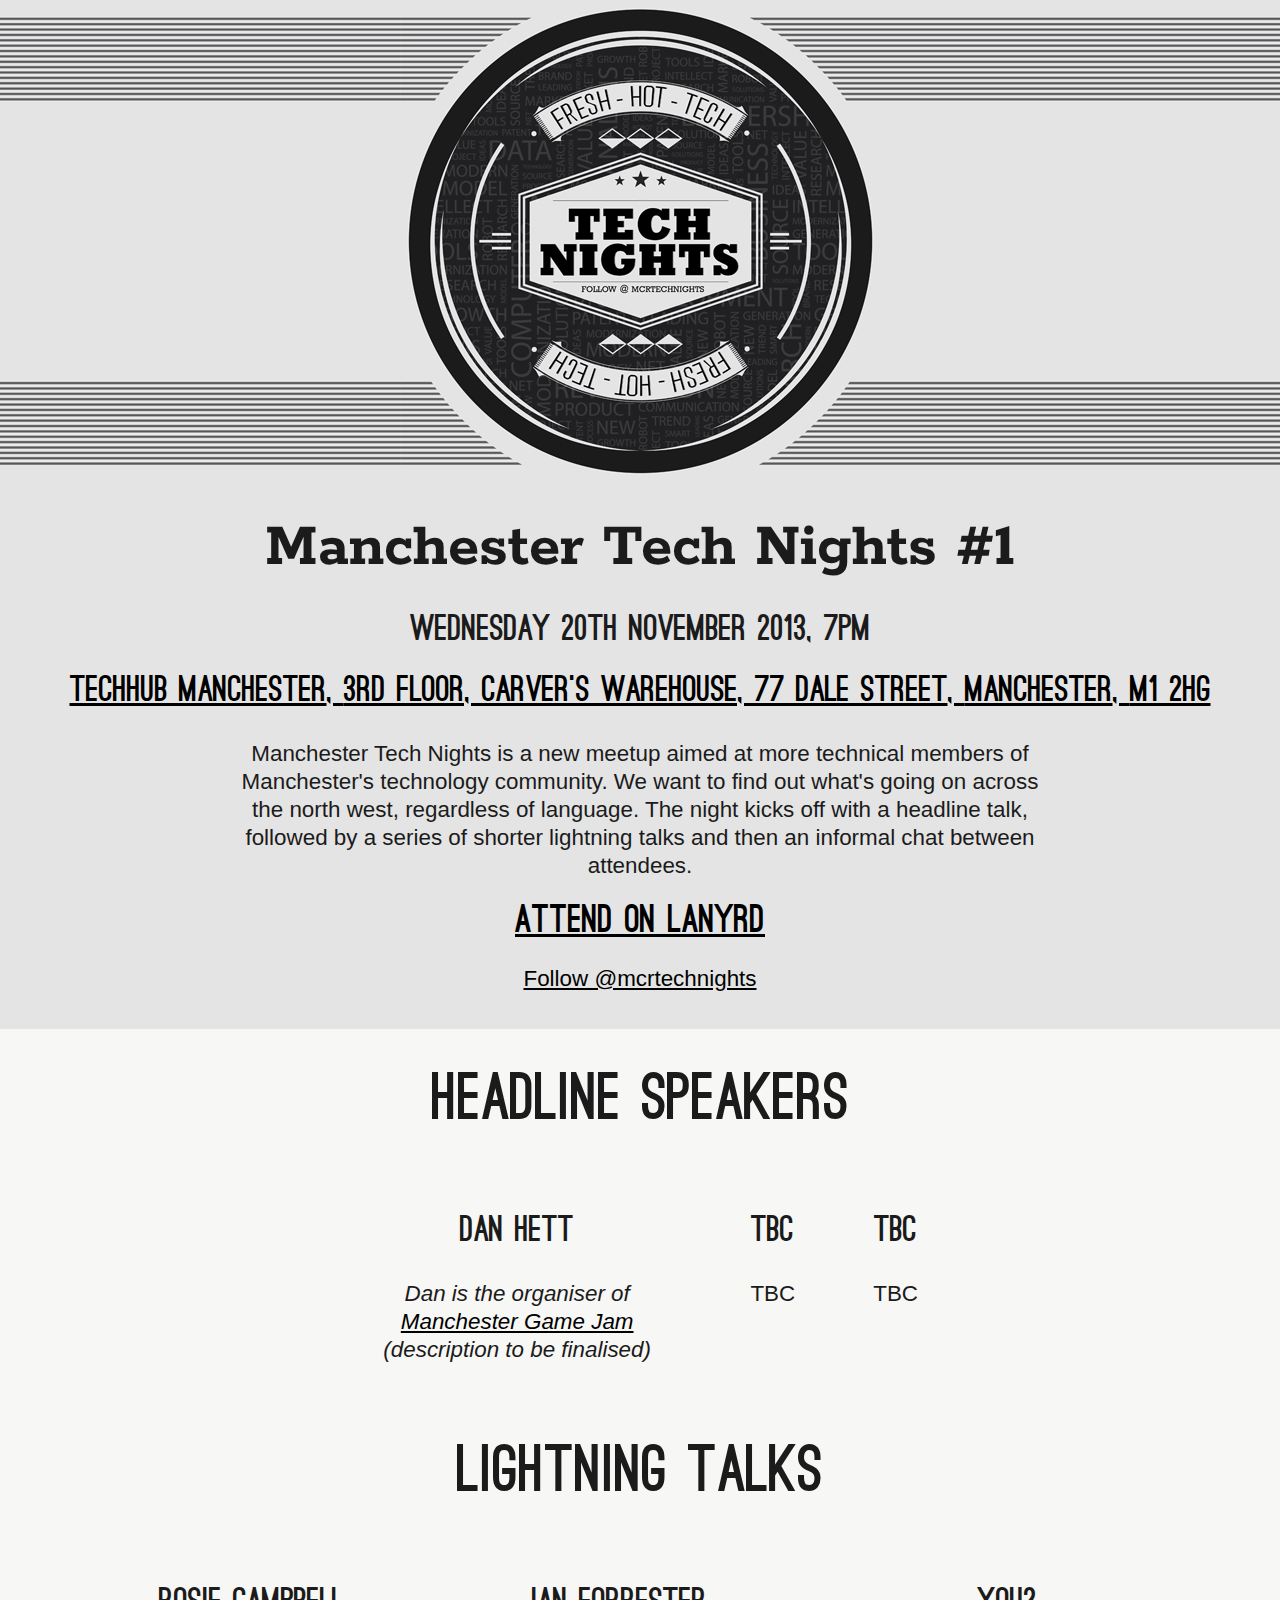
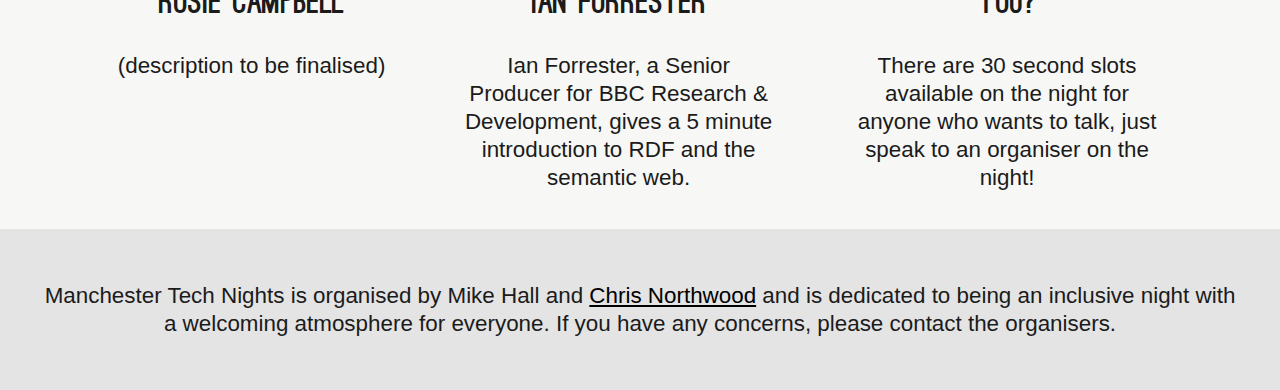
<file: index.html>
<!DOCTYPE html>
<html lang="en">
<head>
    <title>Manchester Tech Nights</title>
    <meta name="description" content="Manchester Tech Nights is a get together for developers in the North West to get together, share best practice and find out about we're all getting up to">
    <link rel="stylesheet" type="text/css" href="styles/style.css">
</head>
<body>
<article itemscope itemtype="http://schema.org/Event">
    <header>
        <h1 itemprop="name">Manchester Tech Nights #1</h1>
        <h2><meta itemprop="startDate" content="2013-11-20T19:00:00Z">Wednesday 20th November 2013, 7pm</h2>
        <h2 itemprop="location" itemscope itemtype="http://schema.org/Place">
            <a href="http://manchester.techhub.com/" itemprop="url">
                <span itemprop="name">TechHub Manchester</span>,
                <span itemprop="address" itemscope itemtype="http://schema.org/PostalAddress">
                    <span itemprop="streetAddress">3rd Floor, Carver's Warehouse, 77 Dale Street</span>,
                    <span itemprop="addressLocality">Manchester</span>,
                    <span itemprop="postalCode">M1 2HG</span>
                </span>
            </a>
        </h2>
        <p itemprop="description">
            Manchester Tech Nights is a new meetup aimed at more technical members of Manchester's technology community.
            We want to find out what's going on across the north west, regardless of language. The night kicks off with
            a headline talk, followed by a series of shorter lightning talks and then an informal chat between attendees.
        </p>
        <p><a href="http://lanyrd.com/2013/manchester-tech-nights/">Attend on Lanyrd</a></p>
        <p><a href="https://twitter.com/mcrtechnights" class="twitter-follow-button">Follow @mcrtechnights</a></p>
    </header>
    <section>
        <h1>Headline Speakers</h1>
        <div itemprop="subEvent" itemscope itemtype="http://schema.org/Event">
            <h2 itemprop="performer" itemscope itemtype="http://schema.org/Person"><span itemprop="name">Dan Hett</span></h2>
            <p itemprop="description">Dan is the organiser of <a href="http://madlab.org.uk/content/game-jam/">Manchester Game Jam</a> (description to be finalised)</p>
        </div>
        <div itemprop="subEvent" itemscope itemtype="http://schema.org/Event">
            <h2 itemprop="performer" itemscope itemtype="http://schema.org/Person"><span itemprop="name">TBC</span></h2>
            <p>TBC</p>
        </div>
        <div itemprop="subEvent" itemscope itemtype="http://schema.org/Event">
            <h2 itemprop="performer" itemscope itemtype="http://schema.org/Person"><span itemprop="name">TBC</span></h2>
            <p>TBC</p>
        </div>
    </section>
    <section>
        <h1>Lightning Talks</h1>
        <div itemprop="subEvent" itemscope itemtype="http://schema.org/Event">
            <h2 itemprop="performer" itemscope itemtype="http://schema.org/Person"><span itemprop="name">Rosie Campbell</span></h2>
            <p>(description to be finalised)</p>
        </div>
        <div itemprop="subEvent" itemscope itemtype="http://schema.org/Event">
            <h2 itemprop="performer" itemscope itemtype="http://schema.org/Person"><span itemprop="name">Ian Forrester</span></h2>
            <p>Ian Forrester, a Senior Producer for BBC Research &amp; Development, gives a 5 minute introduction to RDF and the semantic web.</p>
        </div>
        <div itemprop="subEvent" itemscope itemtype="http://schema.org/Event">
            <h2>You?</h2>
            <p>There are 30 second slots available on the night for anyone who wants to talk, just speak to an organiser on the night!</p>
        </div>
    </section>
</article>
<footer>
    <p>
        Manchester Tech Nights is organised by Mike Hall and <a href="mailto:chris@pling.org.uk">Chris Northwood</a> and is dedicated to being an inclusive
        night with a welcoming atmosphere for everyone. If you have any concerns, please contact the organisers.
    </p>
</footer>
<script>!function(d,s,id){var js,fjs=d.getElementsByTagName(s)[0];if(!d.getElementById(id)){js=d.createElement(s);js.id=id;js.src="//platform.twitter.com/widgets.js";fjs.parentNode.insertBefore(js,fjs);}}(document,"script","twitter-wjs");</script>
</body>
</html>
</file>
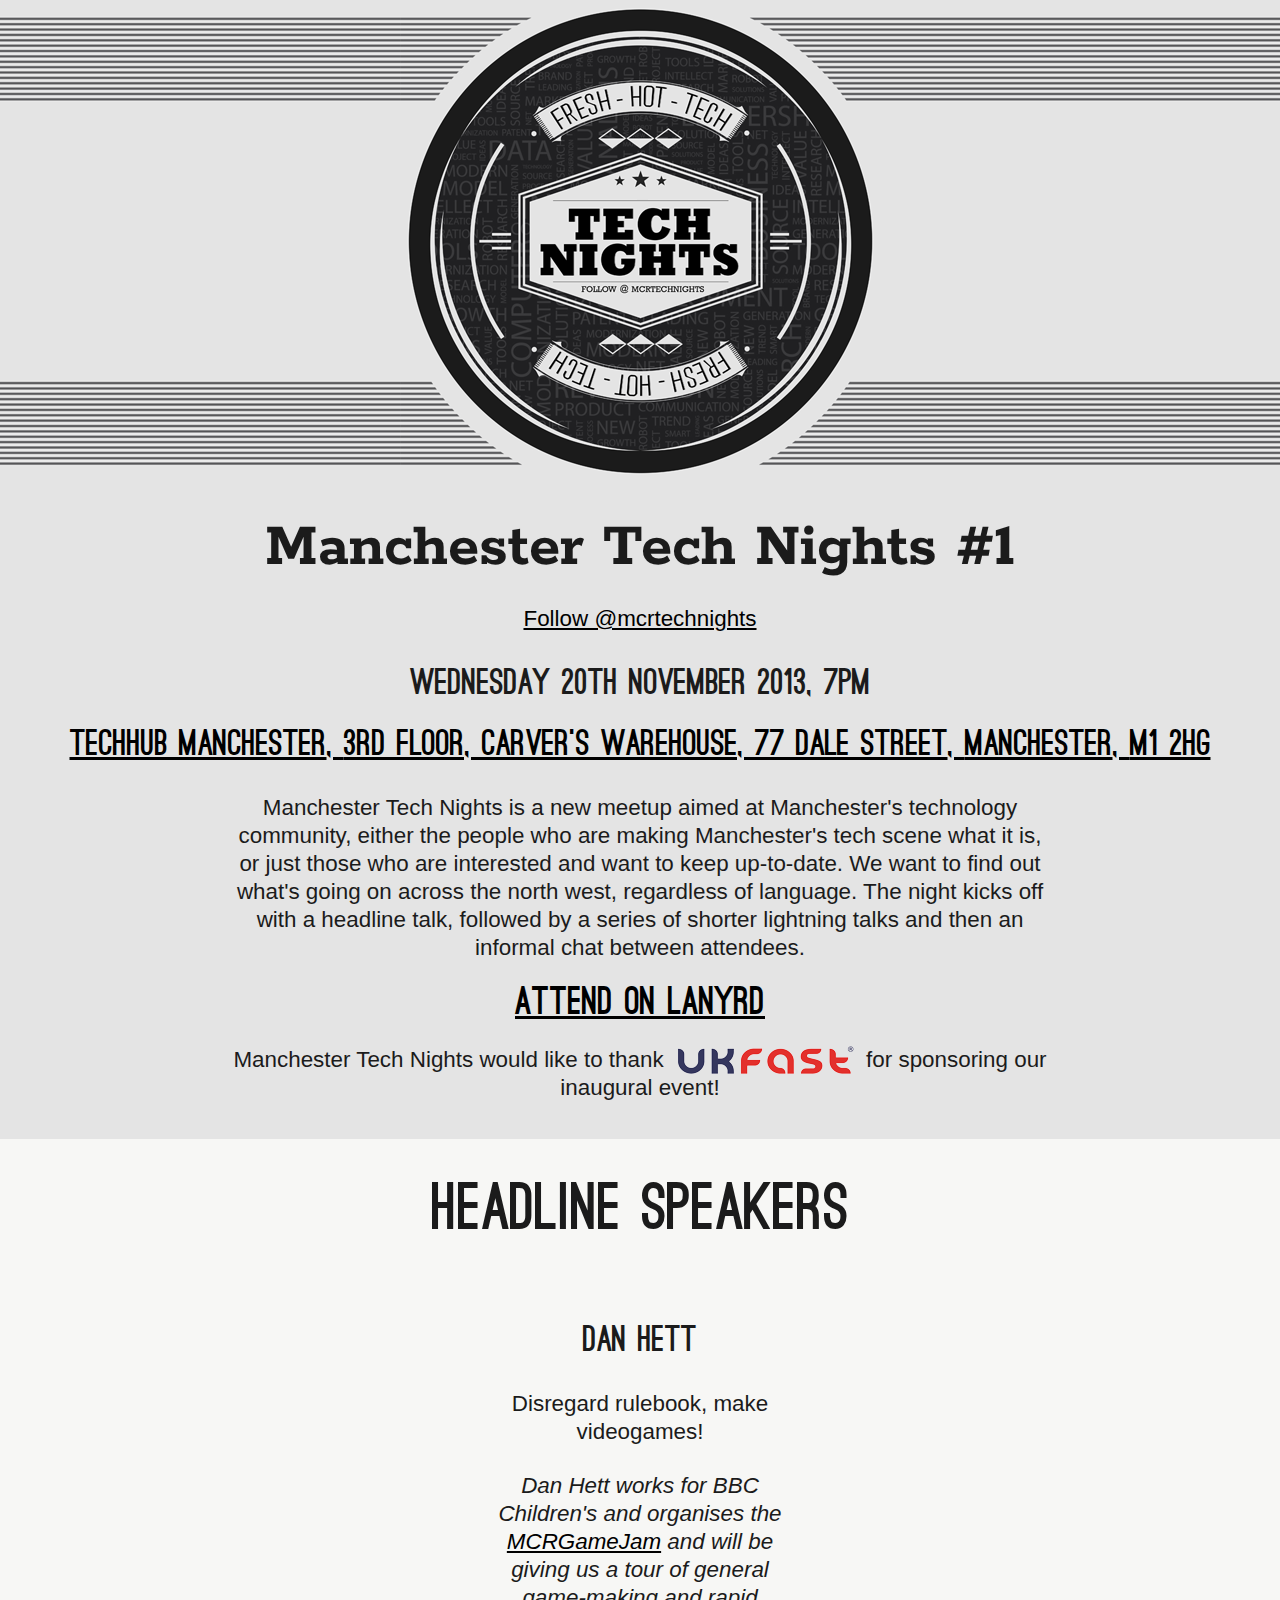
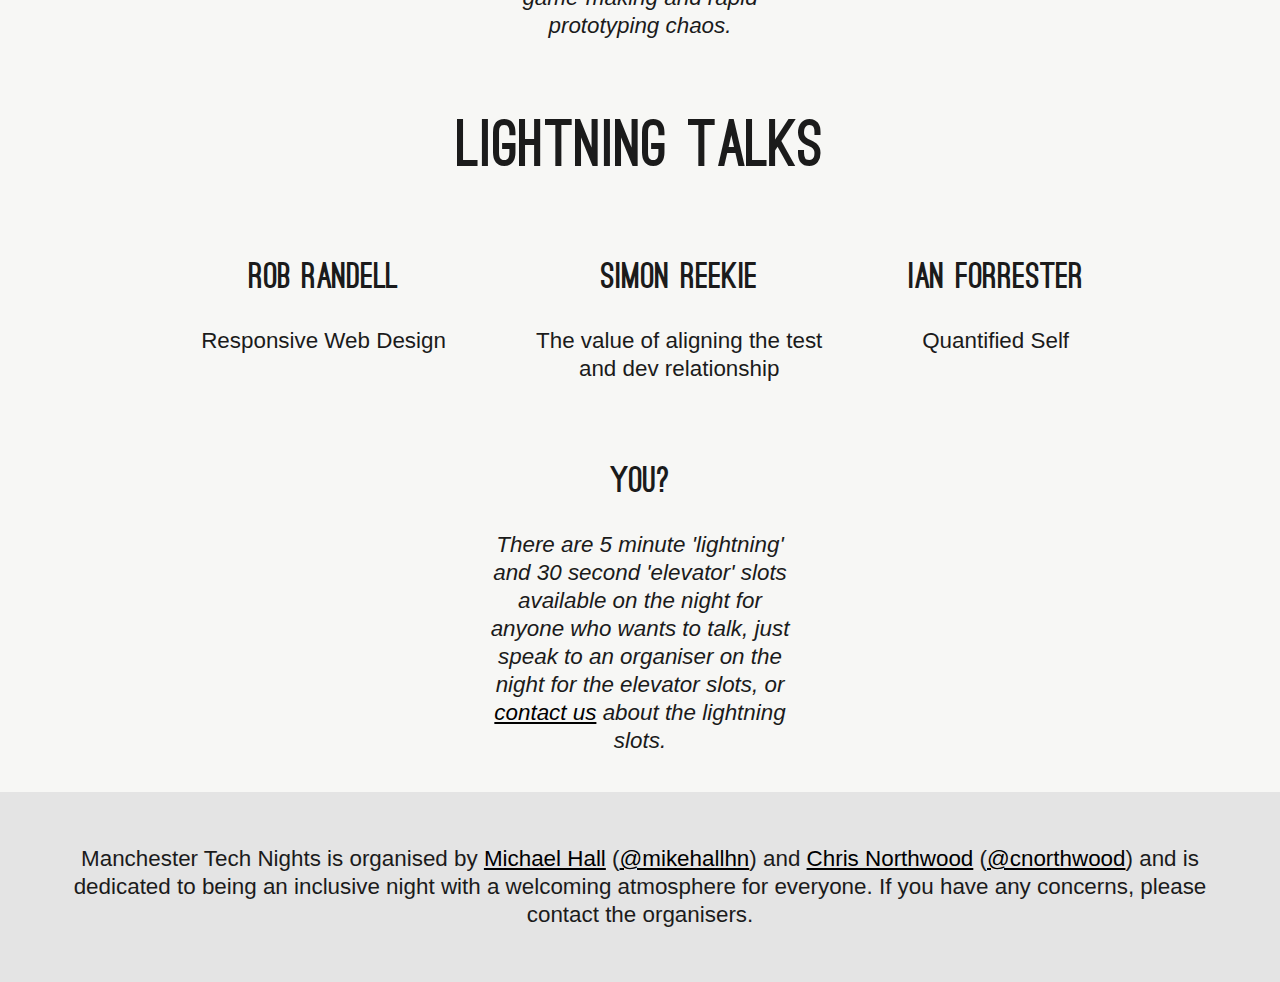
<file: 1/index.html>
<!DOCTYPE html>
<html lang="en">
<head>
    <title>Manchester Tech Nights</title>
    <meta name="description" content="Manchester Tech Nights is a get together for the Manchester's technical community to get together, share best practice and find out about we're all getting up to">
    <link rel="stylesheet" type="text/css" href="../styles/style.css">
    <meta name="viewport" content="width=device-width">
</head>
<body>
<article itemscope itemtype="http://schema.org/Event">
    <header>
        <h1 itemprop="name">Manchester Tech Nights #1</h1>
        <p><a href="https://twitter.com/mcrtechnights" class="twitter-follow-button">Follow @mcrtechnights</a></p>
        <h2><meta itemprop="startDate" content="2013-11-20T19:00:00Z">Wednesday 20th November 2013, 7pm</h2>
        <h2 itemprop="location" itemscope itemtype="http://schema.org/Place">
            <a href="http://manchester.techhub.com/" itemprop="url">
                <span itemprop="name">TechHub Manchester</span>,
                <span itemprop="address" itemscope itemtype="http://schema.org/PostalAddress">
                    <span itemprop="streetAddress">3rd Floor, Carver's Warehouse, 77 Dale Street</span>,
                    <span itemprop="addressLocality">Manchester</span>,
                    <span itemprop="postalCode">M1 2HG</span>
                </span>
            </a>
        </h2>
        <p itemprop="description">
            Manchester Tech Nights is a new meetup aimed at Manchester's technology community, either the people who are
            making Manchester's tech scene what it is, or just those who are interested and want to keep up-to-date.
            We want to find out what's going on across the north west, regardless of language. The night kicks off with
            a headline talk, followed by a series of shorter lightning talks and then an informal chat between attendees.
        </p>
        <p><a href="http://lanyrd.com/2013/manchester-tech-nights/">Attend on Lanyrd</a></p>
        <p>Manchester Tech Nights would like to thank <a href="http://www.ukfast.com/">UKFast</a> for sponsoring our inaugural event!</p>
    </header>
    <section>
        <h1>Headline Speakers</h1>
        <div itemprop="subEvent" itemscope itemtype="http://schema.org/Event">
            <h2 itemprop="performer" itemscope itemtype="http://schema.org/Person"><span itemprop="name">Dan Hett</span></h2>
            <p itemprop="name">Disregard rulebook, make videogames!</p>
            <p itemprop="description">
                Dan Hett works for BBC Children's and organises the <a href="http://twitter.com/MCRGameJam">MCRGameJam</a>
                and will be giving us a tour of general game-making and rapid prototyping chaos.
            </p>
        </div>
    </section>
    <section>
        <h1>Lightning Talks</h1>
        <div itemprop="subEvent" itemscope itemtype="http://schema.org/Event">
            <h2 itemprop="performer" itemscope itemtype="http://schema.org/Person"><span itemprop="name">Rob Randell</span></h2>
            <p itemprop="name">Responsive Web Design</p>
        </div>
        <div itemprop="subEvent" itemscope itemtype="http://schema.org/Event">
            <h2 itemprop="performer" itemscope itemtype="http://schema.org/Person"><span itemprop="name">Simon Reekie</span></h2>
            <p itemprop="name">The value of aligning the test and dev relationship</p>
        </div>
        <div itemprop="subEvent" itemscope itemtype="http://schema.org/Event">
            <h2 itemprop="performer" itemscope itemtype="http://schema.org/Person"><span itemprop="name">Ian Forrester</span></h2>
            <p itemprop="name">Quantified Self</p>
        </div>
        <div itemprop="subEvent" itemscope itemtype="http://schema.org/Event">
            <h2 itemprop="name">You?</h2>
            <p itemprop="description">
                There are 5 minute 'lightning' and 30 second 'elevator' slots available on the night for anyone who wants
                to talk, just speak to an organiser on the night for the elevator slots, or
                <a href="mailto:hello@manchestertechnights.org">contact us</a> about the lightning slots.
            </p>
        </div>
    </section>
</article>
<footer>
    <p>
        Manchester Tech Nights is organised by <a href="mailto:michael@manchestertechnights.org">Michael Hall</a>
        (<a href="https://twitter.com/mikehallhn">@mikehallhn</a>) and <a href="mailto:chris@pling.org.uk">Chris Northwood</a>
        (<a href="https://twitter.com/cnorthwood">@cnorthwood</a>) and is dedicated to being an inclusive
        night with a welcoming atmosphere for everyone. If you have any concerns, please contact the organisers.
    </p>
</footer>
<script>!function(d,s,id){var js,fjs=d.getElementsByTagName(s)[0];if(!d.getElementById(id)){js=d.createElement(s);js.id=id;js.src="//platform.twitter.com/widgets.js";fjs.parentNode.insertBefore(js,fjs);}}(document,"script","twitter-wjs");</script>
</body>
</html>
</file>
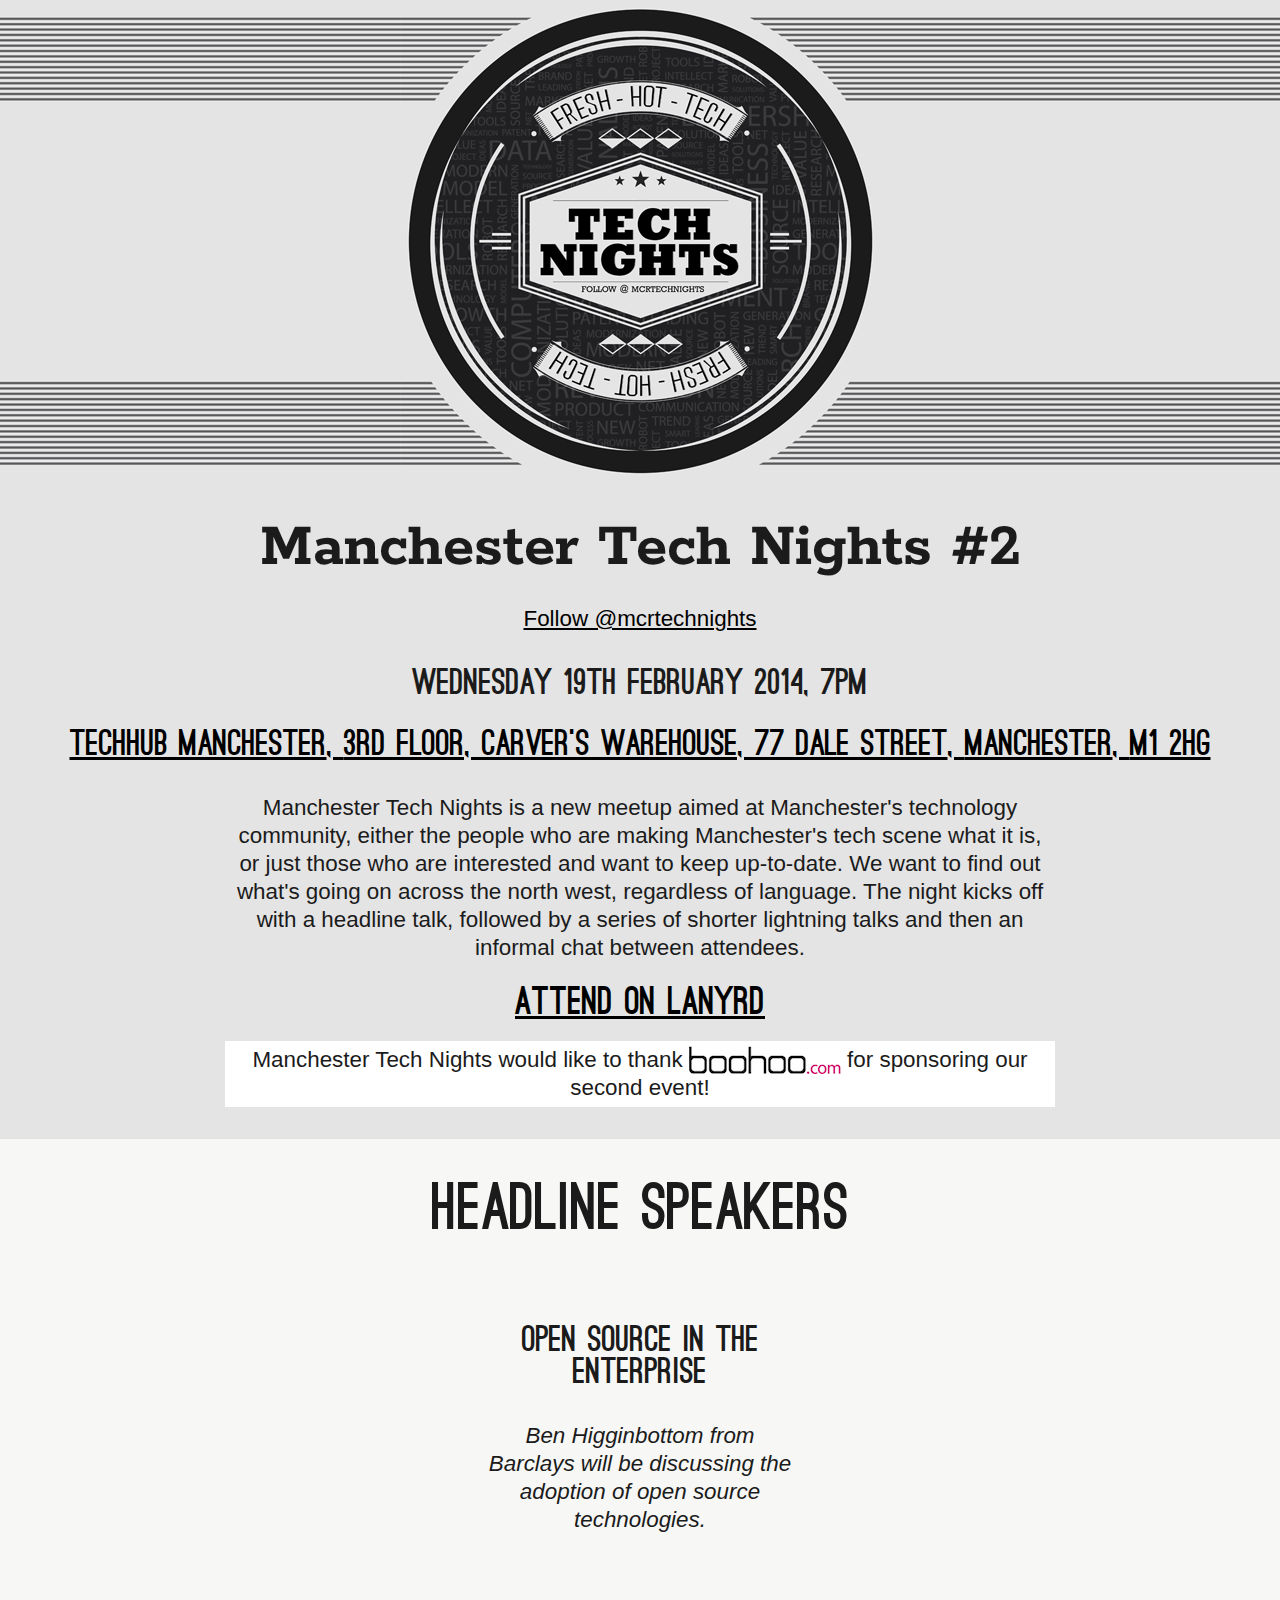
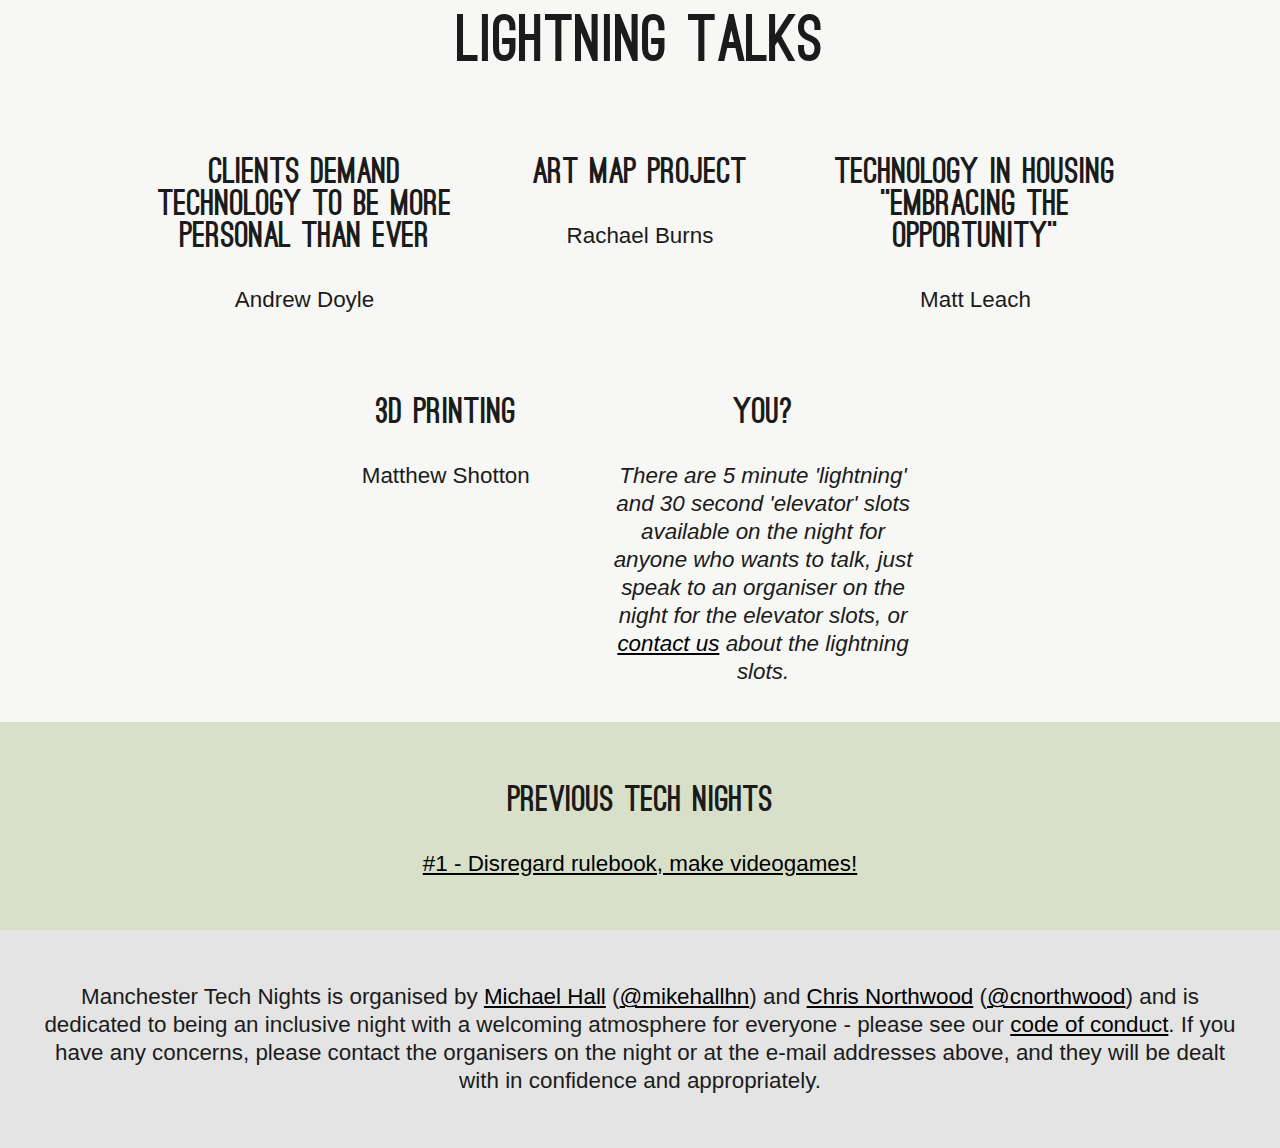
<file: 2/index.html>
<!DOCTYPE html>
<html lang="en">
<head>
    <title>Manchester Tech Nights</title>
    <meta name="description" content="Manchester Tech Nights is a get together for the Manchester's technical community to get together, share best practice and find out about we're all getting up to">
    <link rel="stylesheet" type="text/css" href="../styles/style.css">
    <meta name="viewport" content="width=device-width">
</head>
<body>
<article itemscope itemtype="http://schema.org/Event">
    <header>
        <h1 itemprop="name">Manchester Tech Nights #2</h1>
        <p><a href="https://twitter.com/mcrtechnights" class="twitter-follow-button">Follow @mcrtechnights</a></p>
        <h2><meta itemprop="startDate" content="2014-02-19T19:00:00Z">Wednesday 19th February 2014, 7pm</h2>
        <h2 itemprop="location" itemscope itemtype="http://schema.org/Place">
            <a href="http://manchester.techhub.com/" itemprop="url">
                <span itemprop="name">TechHub Manchester</span>,
                <span itemprop="address" itemscope itemtype="http://schema.org/PostalAddress">
                    <span itemprop="streetAddress">3rd Floor, Carver's Warehouse, 77 Dale Street</span>,
                    <span itemprop="addressLocality">Manchester</span>,
                    <span itemprop="postalCode">M1 2HG</span>
                </span>
            </a>
        </h2>
        <p itemprop="description">
            Manchester Tech Nights is a new meetup aimed at Manchester's technology community, either the people who are
            making Manchester's tech scene what it is, or just those who are interested and want to keep up-to-date.
            We want to find out what's going on across the north west, regardless of language. The night kicks off with
            a headline talk, followed by a series of shorter lightning talks and then an informal chat between attendees.
        </p>
        <p><a href="http://lanyrd.com/2014/mcrtechnights/">Attend on Lanyrd</a></p>
        <p class="sponsor">Manchester Tech Nights would like to thank <a href="http://www.boohoo.com/">Boohoo.com</a> for sponsoring our second event!</p>
    </header>
    <section>
        <h1>Headline Speakers</h1>
        <div itemprop="subEvent" itemscope itemtype="http://schema.org/Event">
            <h2 itemprop="name">Open Source in the Enterprise</h2>
            <p itemprop="description">
                <em itemprop="performer" itemscope itemtype="http://schema.org/Person"><span itemprop="name">Ben Higginbottom</span></em>
                from Barclays will be discussing the adoption of open source technologies.
            </p>
        </div>
    </section>
    <section>
        <h1>Lightning Talks</h1>
        <div itemprop="subEvent" itemscope itemtype="http://schema.org/Event">
            <h2 itemprop="name">Clients demand technology to be more personal than ever</h2>
            <p itemprop="performer" itemscope itemtype="http://schema.org/Person"><span itemprop="name">Andrew Doyle</span></p>
        </div>
        <div itemprop="subEvent" itemscope itemtype="http://schema.org/Event">
            <h2 itemprop="name">Art Map Project</h2>
            <p itemprop="performer" itemscope itemtype="http://schema.org/Person"><span itemprop="name">Rachael Burns</span></p>
        </div>
        <div itemprop="subEvent" itemscope itemtype="http://schema.org/Event">
            <h2 itemprop="name">Technology in Housing "embracing the opportunity"</h2>
            <p itemprop="performer" itemscope itemtype="http://schema.org/Person"><span itemprop="name">Matt Leach</span></p>
        </div>
        <div itemprop="subEvent" itemscope itemtype="http://schema.org/Event">
            <h2 itemprop="name">3D Printing</h2>
            <p itemprop="performer" itemscope itemtype="http://schema.org/Person"><span itemprop="name">Matthew Shotton</span></p>
        </div>
        <div itemprop="subEvent" itemscope itemtype="http://schema.org/Event">
            <h2 itemprop="name">You?</h2>
            <p itemprop="description">
                There are 5 minute 'lightning' and 30 second 'elevator' slots available on the night for anyone who wants
                to talk, just speak to an organiser on the night for the elevator slots, or
                <a href="mailto:hello@manchestertechnights.org">contact us</a> about the lightning slots.
            </p>
        </div>
    </section>
</article>
<nav>
    <h2>Previous Tech Nights</h2>
    <ol>
        <li><a href="/1/">#1 - Disregard rulebook, make videogames!</a></li>
    </ol>
</nav>
<footer>
    <p>
        Manchester Tech Nights is organised by <a href="mailto:michael@manchestertechnights.org">Michael Hall</a>
        (<a href="https://twitter.com/mikehallhn">@mikehallhn</a>) and <a href="mailto:chris@pling.org.uk">Chris Northwood</a>
        (<a href="https://twitter.com/cnorthwood">@cnorthwood</a>) and is dedicated to being an inclusive
        night with a welcoming atmosphere for everyone - please see our <a href="/code-of-conduct/">code of conduct</a>.
        If you have any concerns, please contact the organisers on the night or at the e-mail addresses above, and
        they will be dealt with in confidence and appropriately.
    </p>
</footer>
<script>!function(d,s,id){var js,fjs=d.getElementsByTagName(s)[0];if(!d.getElementById(id)){js=d.createElement(s);js.id=id;js.src="//platform.twitter.com/widgets.js";fjs.parentNode.insertBefore(js,fjs);}}(document,"script","twitter-wjs");</script>
</body>
</html>
</file>
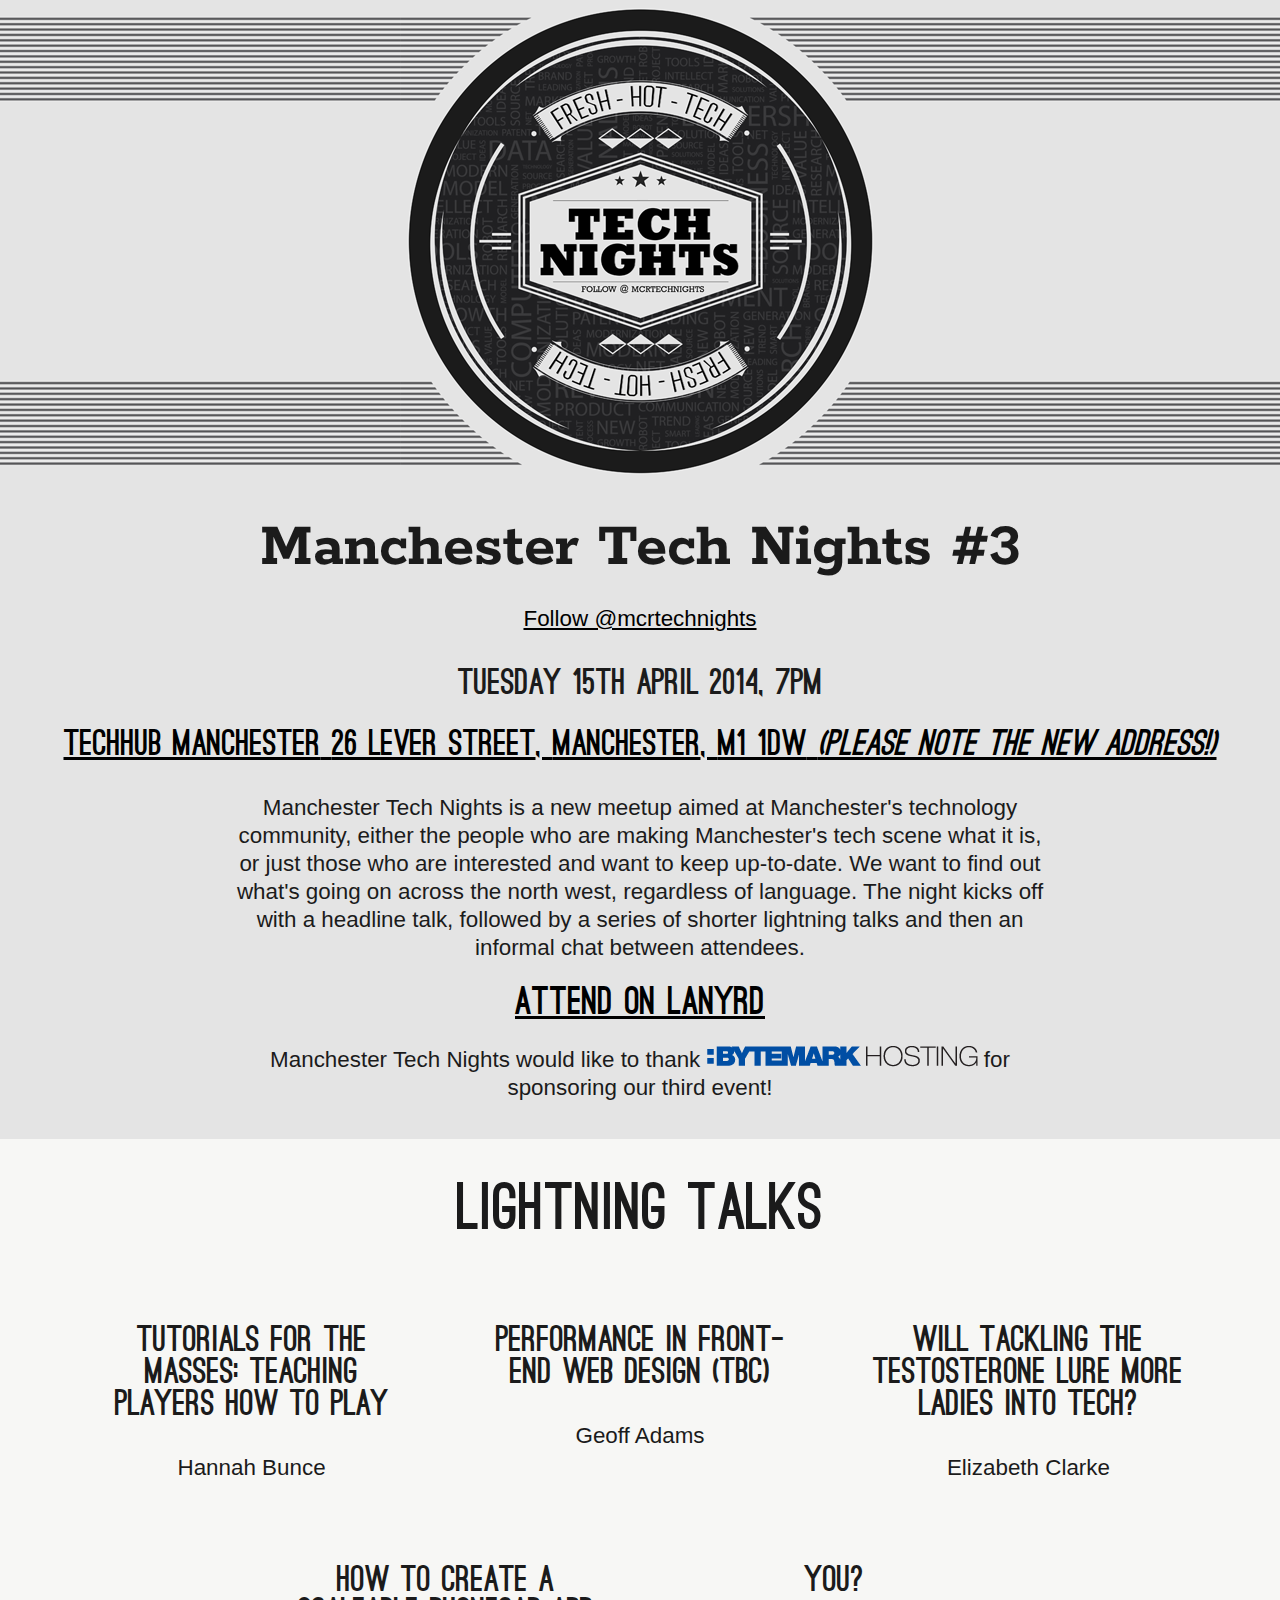
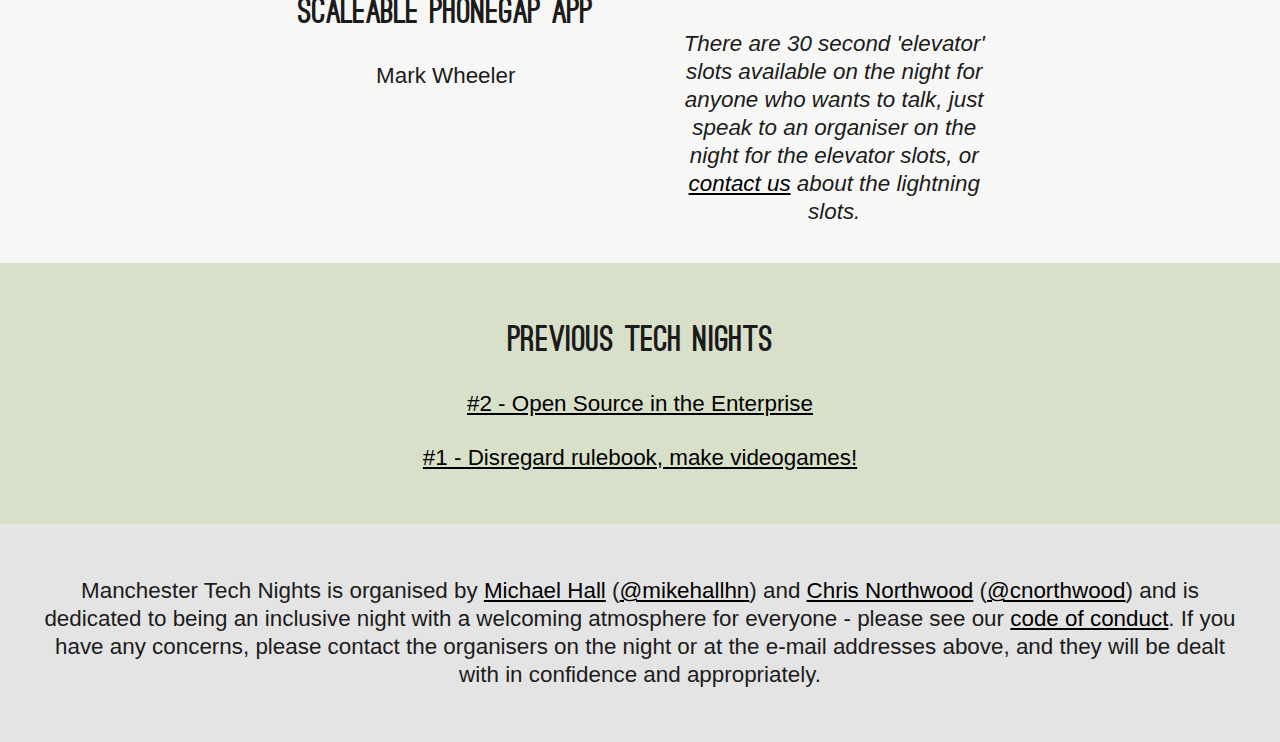
<file: 3/index.html>
<!DOCTYPE html>
<html lang="en">
<head>
    <title>Manchester Tech Nights</title>
    <meta name="description" content="Manchester Tech Nights is a get together for the Manchester's technical community to get together, share best practice and find out about we're all getting up to">
    <link rel="stylesheet" type="text/css" href="../styles/style.css">
    <meta name="viewport" content="width=device-width">
</head>
<body>
<article itemscope itemtype="http://schema.org/Event">
    <header>
        <h1 itemprop="name">Manchester Tech Nights #3</h1>
        <p><a href="https://twitter.com/mcrtechnights" class="twitter-follow-button">Follow @mcrtechnights</a></p>
        <h2><meta itemprop="startDate" content="2014-04-01T19:00:00Z">Tuesday 15th April 2014, 7pm</h2>
        <h2 itemprop="location" itemscope itemtype="http://schema.org/Place">
            <a href="http://manchester.techhub.com/" itemprop="url">
                <span itemprop="name">TechHub Manchester</span>
                <span itemprop="address" itemscope itemtype="http://schema.org/PostalAddress">
                    <span itemprop="streetAddress">26 Lever Street</span>,
                    <span itemprop="addressLocality">Manchester</span>,
                    <span itemprop="postalCode">M1 1DW</span>
                </span>
                <em>(Please note the new address!)</em>
            </a>
        </h2>
        <p itemprop="description">
            Manchester Tech Nights is a new meetup aimed at Manchester's technology community, either the people who are
            making Manchester's tech scene what it is, or just those who are interested and want to keep up-to-date.
            We want to find out what's going on across the north west, regardless of language. The night kicks off with
            a headline talk, followed by a series of shorter lightning talks and then an informal chat between attendees.
        </p>
        <p><a href="http://lanyrd.com/2014/mcrtechnights-april/">Attend on Lanyrd</a></p>
        <p>Manchester Tech Nights would like to thank <a href="http://www.bytemark.co.uk/r/manchestertechnights">Bytemark Hosting</a> for sponsoring our third event!</p>
    </header>
    <section>
        <h1>Lightning Talks</h1>
        <div itemprop="subEvent" itemscope itemtype="http://schema.org/Event">
            <h2 itemprop="name">Tutorials for the Masses: Teaching Players How To Play</h2>
            <p itemprop="performer" itemscope itemtype="http://schema.org/Person"><span itemprop="name">Hannah Bunce</span></p>
        </div>
        <div itemprop="subEvent" itemscope itemtype="http://schema.org/Event">
            <h2 itemprop="name">Performance in front-end web design (TBC)</h2>
            <p itemprop="performer" itemscope itemtype="http://schema.org/Person"><span itemprop="name">Geoff Adams</span></p>
        </div>
        <div itemprop="subEvent" itemscope itemtype="http://schema.org/Event">
            <h2 itemprop="name">Will tackling the testosterone lure more ladies into tech?</h2>
            <p itemprop="performer" itemscope itemtype="http://schema.org/Person"><span itemprop="name">Elizabeth Clarke</span></p>
        </div>
        <div itemprop="subEvent" itemscope itemtype="http://schema.org/Event">
            <h2 itemprop="name">How to create a Scaleable PhoneGap App</h2>
            <p itemprop="performer" itemscope itemtype="http://schema.org/Person"><span itemprop="name">Mark Wheeler</span></p>
        </div>
        <div itemprop="subEvent" itemscope itemtype="http://schema.org/Event">
            <h2 itemprop="name">You?</h2>
            <p itemprop="description">
                There are 30 second 'elevator' slots available on the night for anyone who wants
                to talk, just speak to an organiser on the night for the elevator slots, or
                <a href="mailto:hello@manchestertechnights.org">contact us</a> about the lightning slots.
            </p>
        </div>
    </section>
</article>
<nav>
    <h2>Previous Tech Nights</h2>
    <ol>
        <li><a href="/2/">#2 - Open Source in the Enterprise</a></li>
        <li><a href="/1/">#1 - Disregard rulebook, make videogames!</a></li>
    </ol>
</nav>
<footer>
    <p>
        Manchester Tech Nights is organised by <a href="mailto:michael@manchestertechnights.org">Michael Hall</a>
        (<a href="https://twitter.com/mikehallhn">@mikehallhn</a>) and <a href="mailto:chris@pling.org.uk">Chris Northwood</a>
        (<a href="https://twitter.com/cnorthwood">@cnorthwood</a>) and is dedicated to being an inclusive
        night with a welcoming atmosphere for everyone - please see our <a href="/code-of-conduct/">code of conduct</a>.
        If you have any concerns, please contact the organisers on the night or at the e-mail addresses above, and
        they will be dealt with in confidence and appropriately.
    </p>
</footer>
<script>!function(d,s,id){var js,fjs=d.getElementsByTagName(s)[0];if(!d.getElementById(id)){js=d.createElement(s);js.id=id;js.src="//platform.twitter.com/widgets.js";fjs.parentNode.insertBefore(js,fjs);}}(document,"script","twitter-wjs");</script>
</body>
</html>
</file>
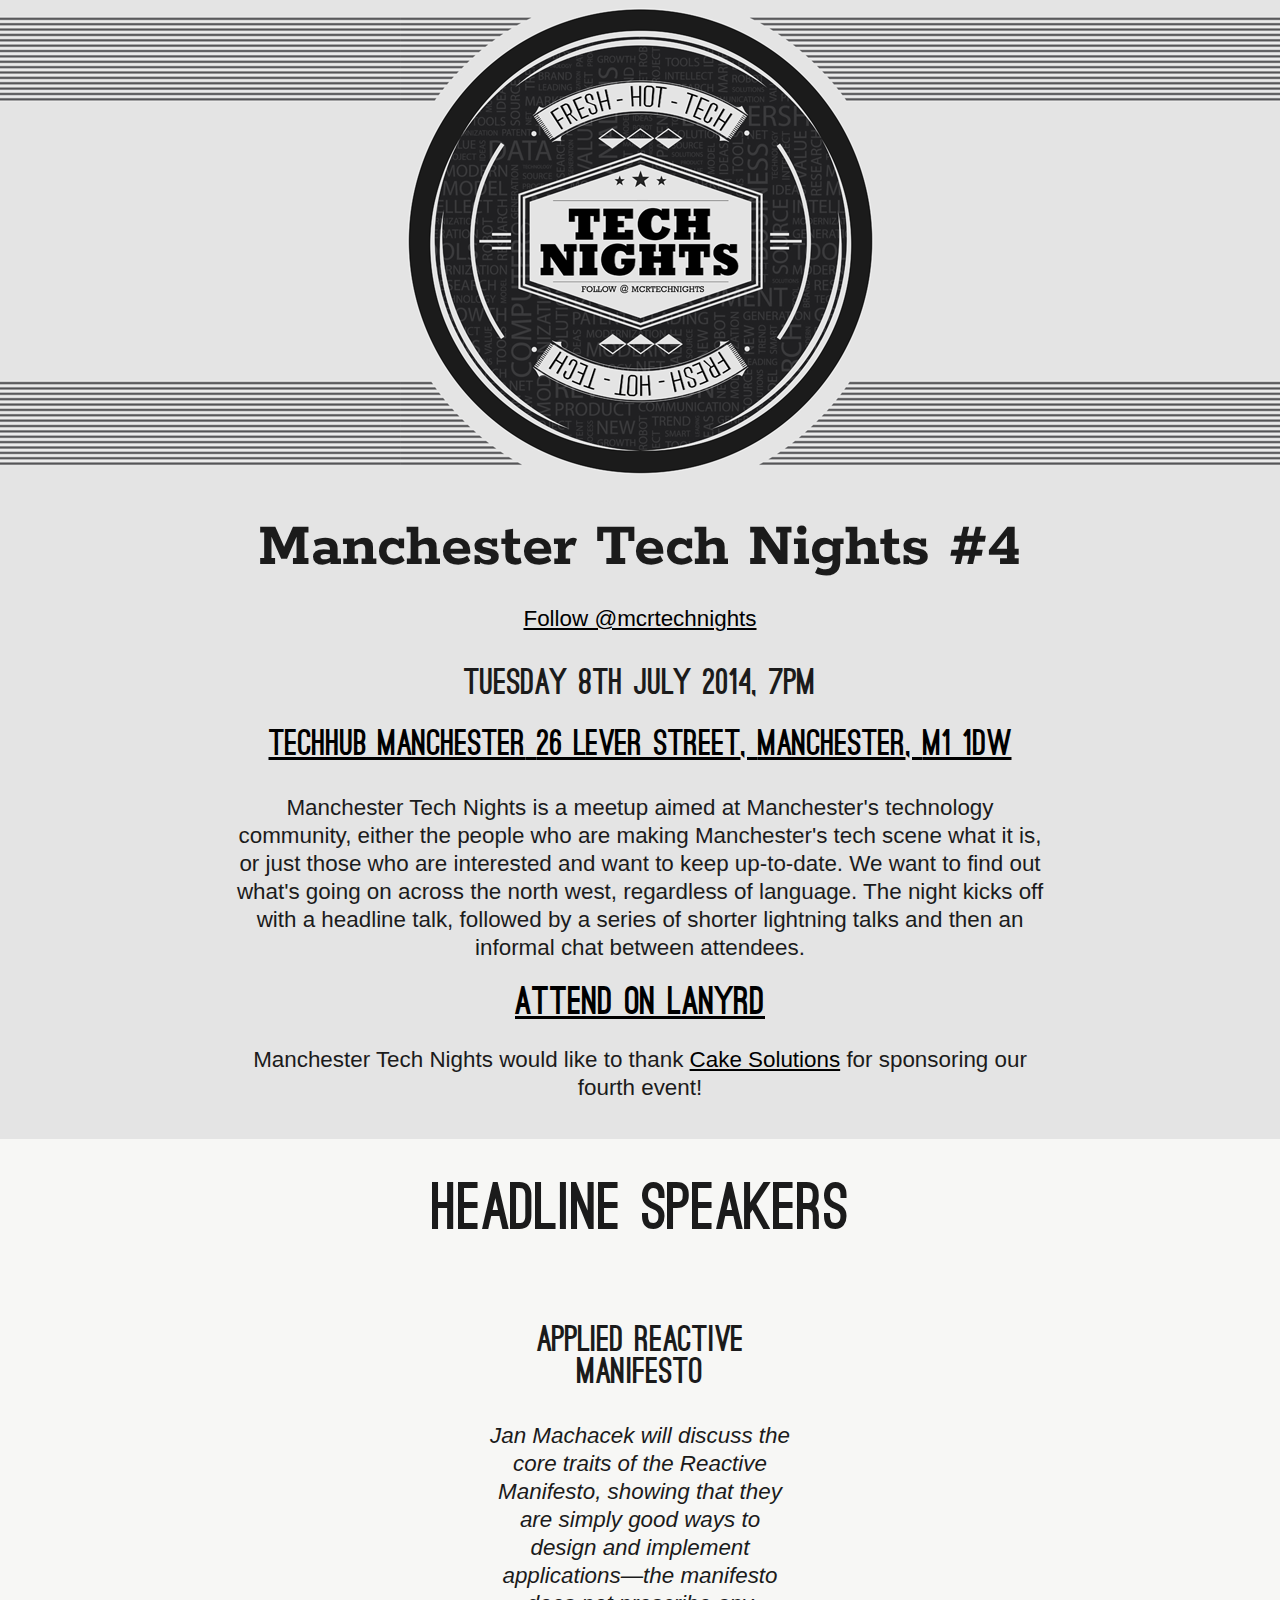
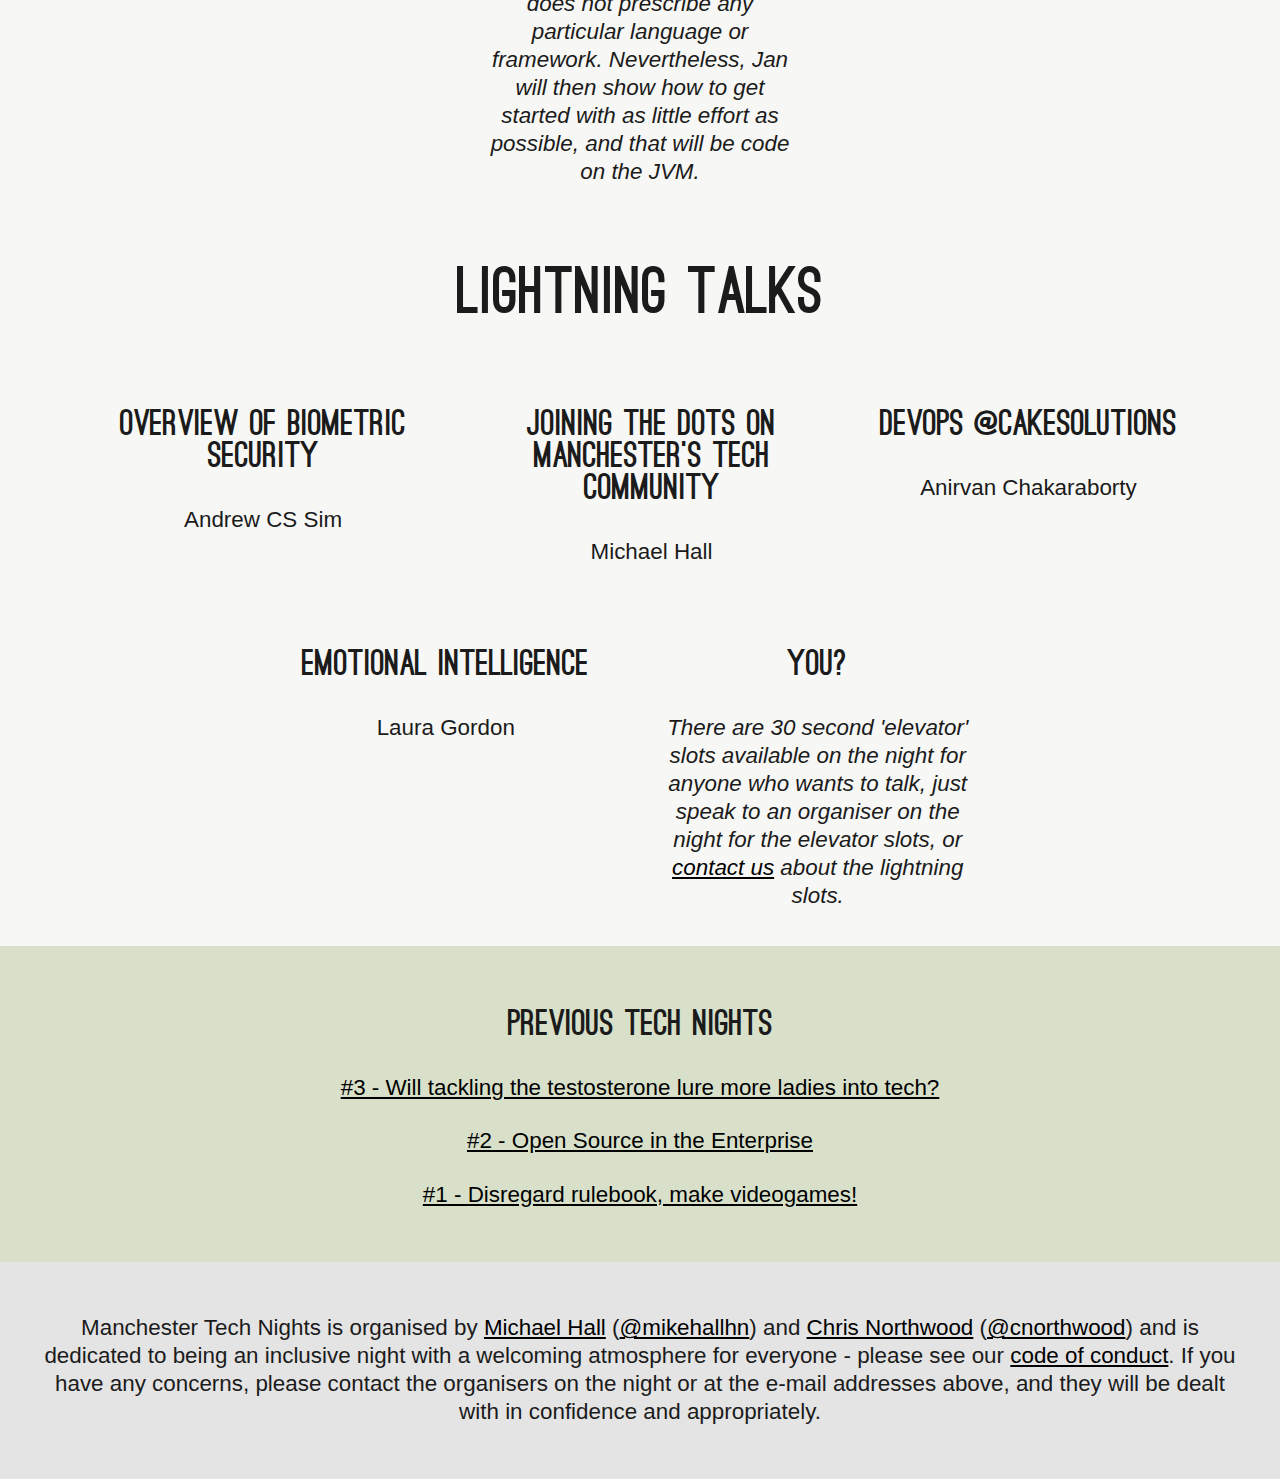
<file: 4/index.html>
<!DOCTYPE html>
<html lang="en">
<head>
    <title>Manchester Tech Nights</title>
    <meta name="description" content="Manchester Tech Nights is a get together for the Manchester's technical community to get together, share best practice and find out about we're all getting up to">
    <link rel="stylesheet" type="text/css" href="../styles/style.css">
    <meta name="viewport" content="width=device-width">
</head>
<body>
<article itemscope itemtype="http://schema.org/Event">
    <header>
        <h1 itemprop="name">Manchester Tech Nights #4</h1>
        <p><a href="https://twitter.com/mcrtechnights" class="twitter-follow-button">Follow @mcrtechnights</a></p>
        <h2><meta itemprop="startDate" content="2014-07-08T19:00:00Z">Tuesday 8th July 2014, 7pm</h2>
        <h2 itemprop="location" itemscope itemtype="http://schema.org/Place">
            <a href="http://manchester.techhub.com/" itemprop="url">
                <span itemprop="name">TechHub Manchester</span>
                <span itemprop="address" itemscope itemtype="http://schema.org/PostalAddress">
                    <span itemprop="streetAddress">26 Lever Street</span>,
                    <span itemprop="addressLocality">Manchester</span>,
                    <span itemprop="postalCode">M1 1DW</span>
                </span>
            </a>
        </h2>
        <p itemprop="description">
            Manchester Tech Nights is a meetup aimed at Manchester's technology community, either the people who are
            making Manchester's tech scene what it is, or just those who are interested and want to keep up-to-date.
            We want to find out what's going on across the north west, regardless of language. The night kicks off with
            a headline talk, followed by a series of shorter lightning talks and then an informal chat between attendees.
        </p>
        <p><a href="http://lanyrd.com/2014/mcrtechnights-july/">Attend on Lanyrd</a></p>
        <p>Manchester Tech Nights would like to thank <a href="http://www.cakesolutions.net/">Cake Solutions</a> for sponsoring our fourth event!</p>
    </header>
    <section>
        <h1>Headline Speakers</h1>
        <div itemprop="subEvent" itemscope itemtype="http://schema.org/Event">
            <h2 itemprop="name">Applied Reactive Manifesto</h2>
            <p itemprop="description">
                <em itemprop="performer" itemscope itemtype="http://schema.org/Person"><span itemprop="name">Jan Machacek</span></em>
                will discuss the core traits of the Reactive Manifesto, showing that they are simply good ways to
                design and implement applications—the manifesto does not prescribe any particular language or framework.
                Nevertheless, Jan will then show how to get started with as little effort as possible, and that will be
                code on the JVM.
            </p>
        </div>
    </section>
    <section>
        <h1>Lightning Talks</h1>
        <div itemprop="subEvent" itemscope itemtype="http://schema.org/Event">
            <h2 itemprop="name">Overview of biometric security</h2>
            <p itemprop="performer" itemscope itemtype="http://schema.org/Person"><span itemprop="name">Andrew CS Sim</span></p>
        </div>
        <div itemprop="subEvent" itemscope itemtype="http://schema.org/Event">
            <h2 itemprop="name">Joining the dots on Manchester's tech community</h2>
            <p itemprop="performer" itemscope itemtype="http://schema.org/Person"><span itemprop="name">Michael Hall</span></p>
        </div>
        <div itemprop="subEvent" itemscope itemtype="http://schema.org/Event">
            <h2 itemprop="name">DevOps @Cakesolutions</h2>
            <p itemprop="performer" itemscope itemtype="http://schema.org/Person"><span itemprop="name">Anirvan Chakaraborty</span></p>
        </div>
        <div itemprop="subEvent" itemscope itemtype="http://schema.org/Event">
            <h2 itemprop="name">Emotional Intelligence</h2>
            <p itemprop="performer" itemscope itemtype="http://schema.org/Person"><span itemprop="name">Laura Gordon</span></p>
        </div>
        <div itemprop="subEvent" itemscope itemtype="http://schema.org/Event">
            <h2 itemprop="name">You?</h2>
            <p itemprop="description">
                There are 30 second 'elevator' slots available on the night for anyone who wants
                to talk, just speak to an organiser on the night for the elevator slots, or
                <a href="mailto:hello@manchestertechnights.org">contact us</a> about the lightning slots.
            </p>
        </div>
    </section>
</article>
<nav>
    <h2>Previous Tech Nights</h2>
    <ol>
        <li><a href="/3/">#3 - Will tackling the testosterone lure more ladies into tech?</a></li>
        <li><a href="/2/">#2 - Open Source in the Enterprise</a></li>
        <li><a href="/1/">#1 - Disregard rulebook, make videogames!</a></li>
    </ol>
</nav>
<footer>
    <p>
        Manchester Tech Nights is organised by <a href="mailto:michael@manchestertechnights.org">Michael Hall</a>
        (<a href="https://twitter.com/mikehallhn">@mikehallhn</a>) and <a href="mailto:chris@pling.org.uk">Chris Northwood</a>
        (<a href="https://twitter.com/cnorthwood">@cnorthwood</a>) and is dedicated to being an inclusive
        night with a welcoming atmosphere for everyone - please see our <a href="/code-of-conduct/">code of conduct</a>.
        If you have any concerns, please contact the organisers on the night or at the e-mail addresses above, and
        they will be dealt with in confidence and appropriately.
    </p>
</footer>
<script>!function(d,s,id){var js,fjs=d.getElementsByTagName(s)[0];if(!d.getElementById(id)){js=d.createElement(s);js.id=id;js.src="//platform.twitter.com/widgets.js";fjs.parentNode.insertBefore(js,fjs);}}(document,"script","twitter-wjs");</script>
</body>
</html>
</file>
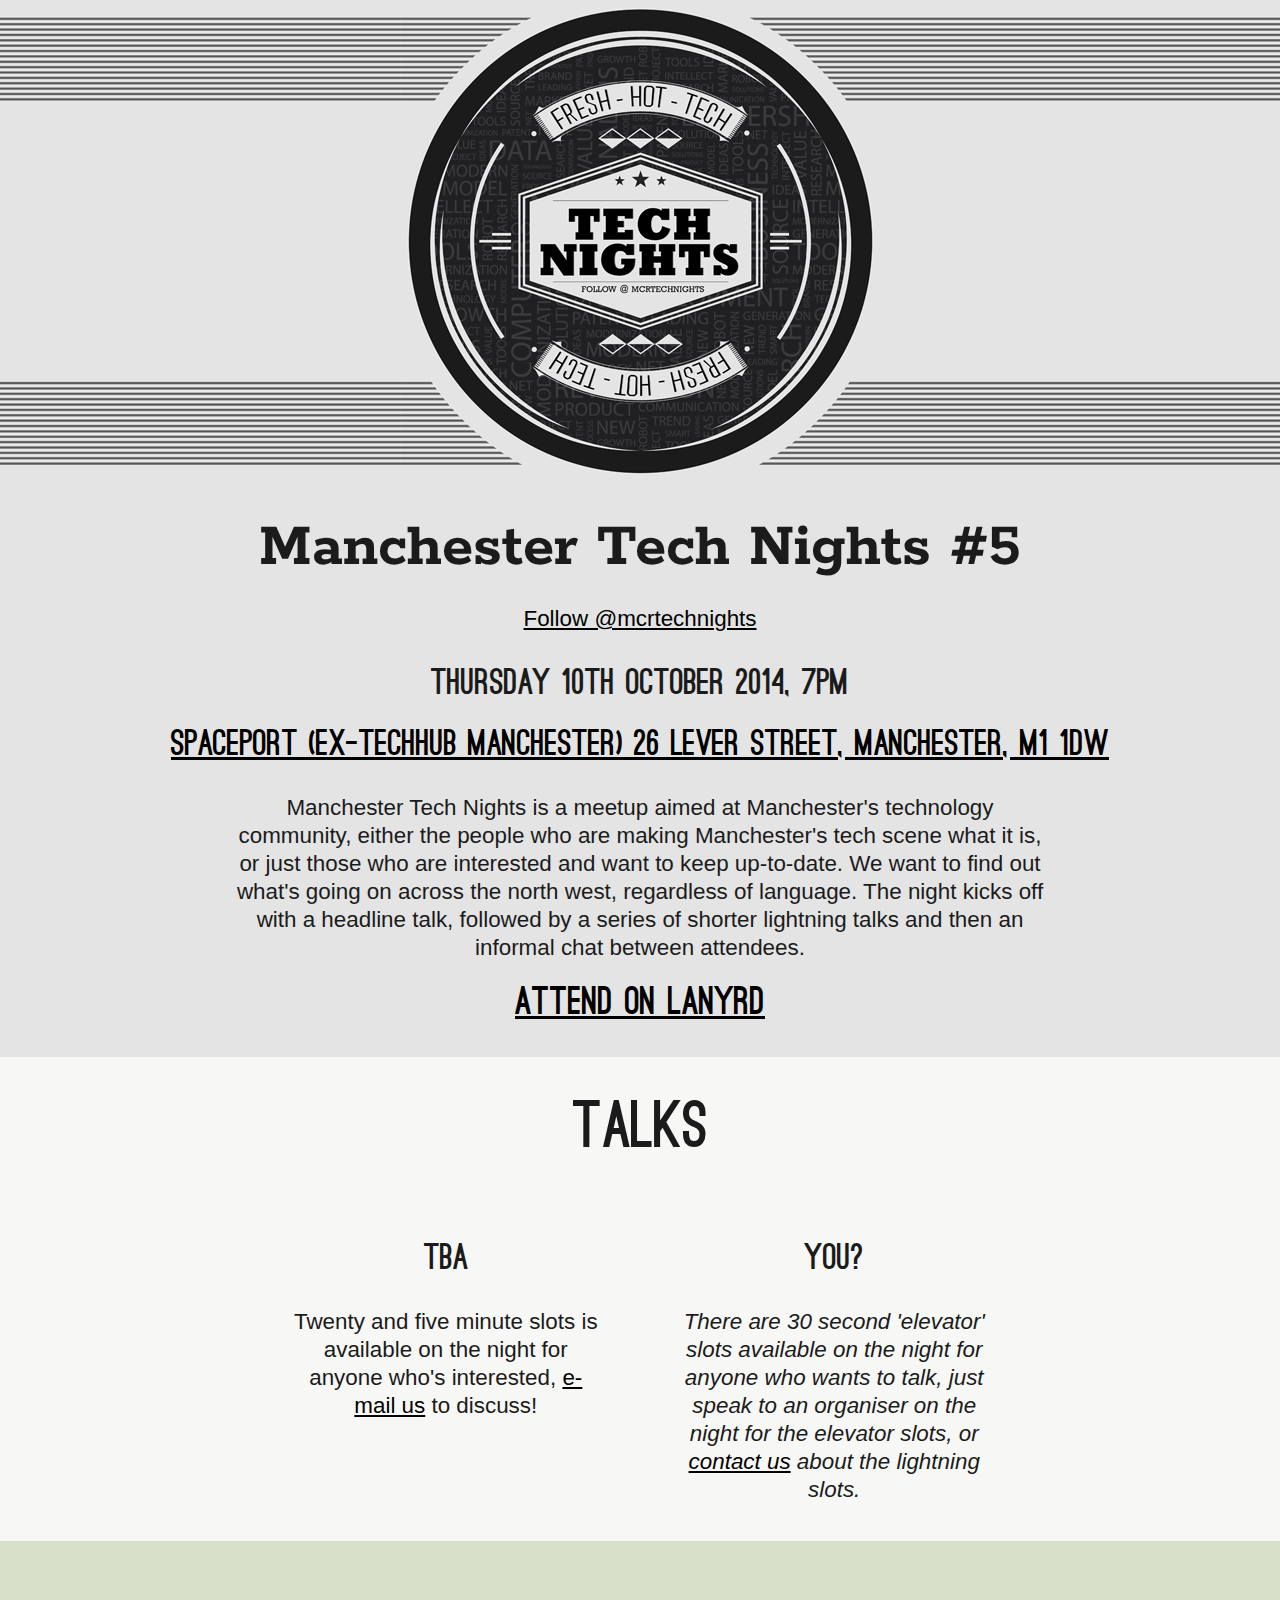
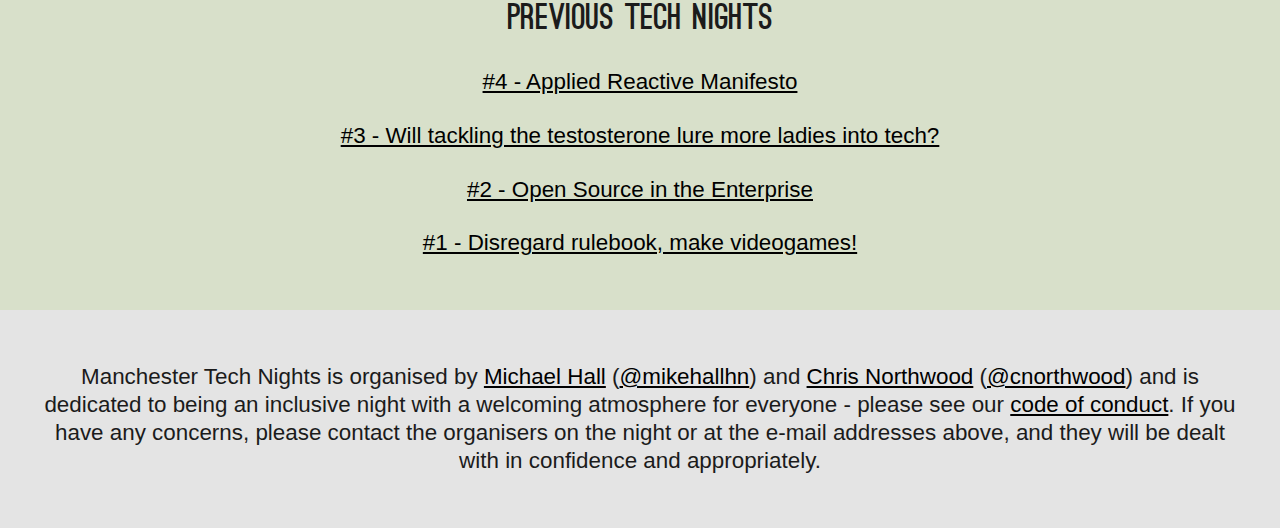
<file: 5/index.html>
<!DOCTYPE html>
<html lang="en">
<head>
    <title>Manchester Tech Nights</title>
    <meta name="description" content="Manchester Tech Nights is a get together for the Manchester's technical community to get together, share best practice and find out about we're all getting up to">
    <link rel="stylesheet" type="text/css" href="../styles/style.css">
    <meta name="viewport" content="width=device-width">
</head>
<body>
<article itemscope itemtype="http://schema.org/Event">
    <header>
        <h1 itemprop="name">Manchester Tech Nights #5</h1>
        <p><a href="https://twitter.com/mcrtechnights" class="twitter-follow-button">Follow @mcrtechnights</a></p>
        <h2><meta itemprop="startDate" content="2014-10-09T19:00:00Z">Thursday 10th October 2014, 7pm</h2>
        <h2 itemprop="location" itemscope itemtype="http://schema.org/Place">
            <a href="http://spaceportx.com/" itemprop="url">
                <span itemprop="name">Spaceport</span> (ex-TechHub Manchester)
                <span itemprop="address" itemscope itemtype="http://schema.org/PostalAddress">
                    <span itemprop="streetAddress">26 Lever Street</span>,
                    <span itemprop="addressLocality">Manchester</span>,
                    <span itemprop="postalCode">M1 1DW</span>
                </span>
            </a>
        </h2>
        <p itemprop="description">
            Manchester Tech Nights is a meetup aimed at Manchester's technology community, either the people who are
            making Manchester's tech scene what it is, or just those who are interested and want to keep up-to-date.
            We want to find out what's going on across the north west, regardless of language. The night kicks off with
            a headline talk, followed by a series of shorter lightning talks and then an informal chat between attendees.
        </p>
        <p><a href="http://lanyrd.com/2014/manchester-tech-nights-5/">Attend on Lanyrd</a></p>
    </header>
    <section>
        <h1>Talks</h1>
        <div itemprop="subEvent" itemscope itemtype="http://schema.org/Event">
            <h2>TBA</h2>
            <p>Twenty and five minute slots is available on the night for anyone who's interested,
                <a href="mailto:hello@manchestertechnights.org">e-mail us</a> to discuss!</p>
        </div>
        <div itemprop="subEvent" itemscope itemtype="http://schema.org/Event">
            <h2 itemprop="name">You?</h2>
            <p itemprop="description">
                There are 30 second 'elevator' slots available on the night for anyone who wants
                to talk, just speak to an organiser on the night for the elevator slots, or
                <a href="mailto:hello@manchestertechnights.org">contact us</a> about the lightning slots.
            </p>
        </div>
    </section>
</article>
<nav>
    <h2>Previous Tech Nights</h2>
    <ol>
        <li><a href="/4/">#4 - Applied Reactive Manifesto</a>
        <li><a href="/3/">#3 - Will tackling the testosterone lure more ladies into tech?</a></li>
        <li><a href="/2/">#2 - Open Source in the Enterprise</a></li>
        <li><a href="/1/">#1 - Disregard rulebook, make videogames!</a></li>
    </ol>
</nav>
<footer>
    <p>
        Manchester Tech Nights is organised by <a href="mailto:michael@manchestertechnights.org">Michael Hall</a>
        (<a href="https://twitter.com/mikehallhn">@mikehallhn</a>) and <a href="mailto:chris@pling.org.uk">Chris Northwood</a>
        (<a href="https://twitter.com/cnorthwood">@cnorthwood</a>) and is dedicated to being an inclusive
        night with a welcoming atmosphere for everyone - please see our <a href="/code-of-conduct/">code of conduct</a>.
        If you have any concerns, please contact the organisers on the night or at the e-mail addresses above, and
        they will be dealt with in confidence and appropriately.
    </p>
</footer>
<script>!function(d,s,id){var js,fjs=d.getElementsByTagName(s)[0];if(!d.getElementById(id)){js=d.createElement(s);js.id=id;js.src="//platform.twitter.com/widgets.js";fjs.parentNode.insertBefore(js,fjs);}}(document,"script","twitter-wjs");</script>
</body>
</html>
</file>
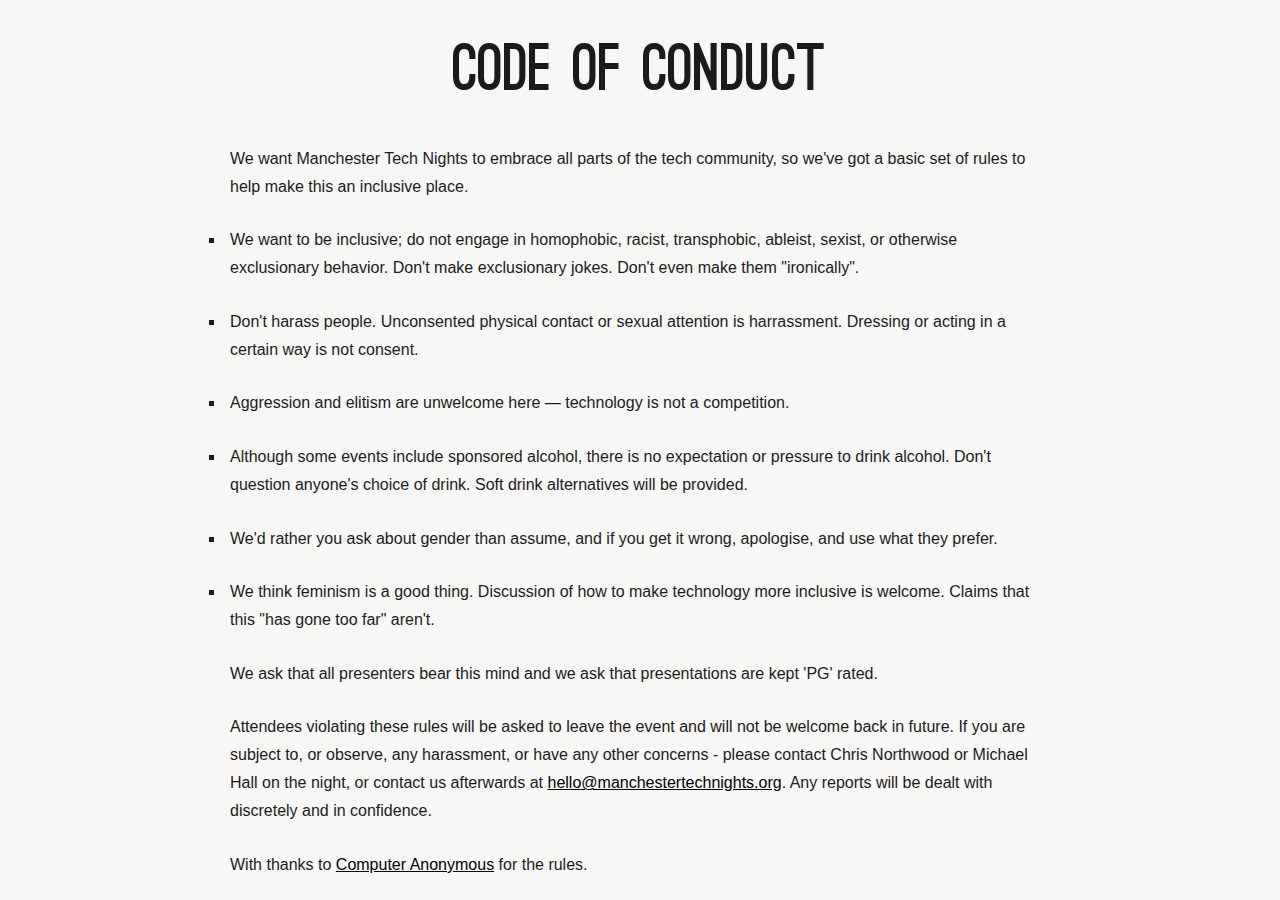
<file: code-of-conduct/index.html>
<!DOCTYPE html>
<html lang="en">
<head>
    <title>Manchester Tech Nights Code of Conduct</title>
    <link rel="stylesheet" type="text/css" href="../styles/style.css">
    <meta name="viewport" content="width=device-width">
</head>
<body>
<article class="code-of-conduct">
    <h1>Code of Conduct</h1>

    <p>We want Manchester Tech Nights to embrace all parts of the tech community, so we've got a basic set of rules to
        help make this an inclusive place.</p>
    <ul>
        <li>We want to be inclusive; do not engage in homophobic, racist, transphobic, ableist, sexist, or otherwise
            exclusionary behavior. Don't make exclusionary jokes. Don't even make them "ironically". </li>
        <li>Don't harass people. Unconsented physical contact or sexual attention is harrassment. Dressing or acting in a certain way is not consent. </li>
        <li>Aggression and elitism are unwelcome here &mdash; technology is not a competition.</li>
        <li>Although some events include sponsored alcohol, there is no expectation or pressure to drink alcohol.
            Don't question anyone's choice of drink. Soft drink alternatives will be provided. </li>
        <li>We'd rather you ask about gender than assume, and if you get it wrong, apologise, and use what they prefer.</li>
        <li>We think feminism is a good thing. Discussion of how to make technology more inclusive is welcome. Claims that this "has gone too far" aren't.</li>
    </ul>
    <p>We ask that all presenters bear this mind and we ask that presentations are kept 'PG' rated.</p>

    <p>Attendees violating these rules will be asked to leave the event and will not be welcome back in future. If you are
        subject to, or observe, any harassment, or have any other concerns - please contact Chris Northwood or Michael
        Hall on the night, or contact us afterwards at <a href="mailto:hello@manchestertechnights.org">hello@manchestertechnights.org</a>.
        Any reports will be dealt with discretely and in confidence.</p>

    <p>With thanks to <a href="http://computeranonymous.org/">Computer Anonymous</a> for the rules.</p>
</article>
</body>
</html>
</file>
<file: styles/style.css>
@import url(http://fonts.googleapis.com/css?family=Rokkitt:700);

@font-face {
    font-family: 'ostrich_sansblack';
    src: url('ostrich-black-webfont.eot');
    src: url('ostrich-black-webfont.eot?#iefix') format('embedded-opentype'),
    url('ostrich-black-webfont.woff') format('woff'),
    url('ostrich-black-webfont.ttf') format('truetype'),
    url('ostrich-black-webfont.svg#ostrich_sansblack') format('svg');
    font-weight: normal;
    font-style: normal;
}

body {
    background-color: #f7f7f5;
    color: #1b1b1b;
    font-family: 'Helvetica Neue', 'Helvetica', 'Arial', sans-serif;
    margin: 0;
    padding: 0;
    text-align: center;
}

h1 {
    font-size: 2.6rem;
}

h1, h2 {
    font-family: 'ostrich_sansblack', sans-serif;
}

h2 {
    line-height: 2rem;
}

a {
    color: #000;
    transition: 0.2s;
    -webkit-transition: 0.2s;
}

a:hover,
a:focus {
    color: #4682b4;
}

header, footer {
    background-color: #e4e4e4;
}

nav {
    background-color: #D8E0CA;
}

header {
    background-image: url('images/mobile-header-banner.png');
    background-repeat: repeat-x;
    background-size: 1px 340px;
    padding-bottom: 16px;
}

header h1 {
    background-image: url('images/mobile-logo.png');
    background-position: top center;
    background-repeat: no-repeat;
    background-size: 340px 340px;
    margin: 0;
    padding-top: 372px;
    font-family: 'Rokkitt', serif;
}

nav, footer {
    padding: 2rem;
}

p, li {
    font-size: 1.2rem;
    margin: 1rem auto;
    max-width: 820px;
    line-height: 1.25rem;
    padding: 0.3rem;
}

footer p {
    max-width: none;
}

@media
only screen and (-webkit-min-device-pixel-ratio: 1.25),
only screen and ( min--moz-device-pixel-ratio: 1.25),
only screen and ( -o-min-device-pixel-ratio: 1.25/1),
only screen and ( min-device-pixel-ratio: 1.25),
only screen and ( min-resolution: 200dpi),
only screen and ( min-resolution: 1.25dppx)
{

    header {
        background-image: url('images/mobile-retina-header-banner.png');
    }

    header h1 {
        background-image: url('images/mobile-retina-logo.png');
    }
}

@media only screen and (min-width: 480px)
{

    header {
        background-image: url('images/header-banner.png');
        background-size: 1px 480px;
    }

    header h1 {
        background-image: url('images/logo.png');
        background-size: 480px 480px;
        padding-top: 512px;
    }

    h1 {
        font-size: 4rem;
    }

    h2 {
        font-size: 2.2rem;
    }

    p, li {
        font-size: 1.4rem;
        line-height: 1.75rem;
    }
}

section {
    clear: both;
}

*[itemprop=subEvent] {
    display: inline-block;
    margin: 1rem 2rem;
    max-width: 320px;
    vertical-align: top;
}

*[itemprop=subEvent] p[itemprop=description] {
    font-style: italic;
}

a[href^='http://lanyrd.com'] {
    font-family: 'ostrich_sansblack', sans-serif;
    font-size: 2.4rem;
}

a[href^='http://www.ukfast.com'] {
    background-image: url('../styles/images/ukfast.png');
    background-repeat: no-repeat;
    background-size: 190px 28px;
    display: inline-block;
    height: 28px;
    text-indent: -10000px;
    width: 190px;
}

.sponsor {
    background-color: white;
}

a[href^='http://www.boohoo.com'] {
    background-image: url('../styles/images/boohoo.png');
    background-repeat: no-repeat;
    background-size: 152px 28px;
    display: inline-block;
    height: 28px;
    text-indent: -10000px;
    width: 152px;
}

a[href^='http://www.bytemark.co.uk'] {
    background-image: url('../styles/images/bytemark.png');
    background-repeat: no-repeat;
    background-size: 271px 21px;
    display: inline-block;
    height: 21px;
    text-indent: -10000px;
    width: 271px;
}

a[href^='http://www.melbourne.co.uk'] {
    background-image: url('../styles/images/melbourne_logo.png');
    background-repeat: no-repeat;
    background-size: 142px 40px;
    display: inline-block;
    height: 40px;
    text-indent: -10000px;
    vertical-align: middle;
    width: 142px;
}

@media
only screen and (min-width: 480px) and (-webkit-min-device-pixel-ratio: 1.25),
only screen and (min-width: 480px) and ( min--moz-device-pixel-ratio: 1.25),
only screen and (min-width: 480px) and ( -o-min-device-pixel-ratio: 1.25/1),
only screen and (min-width: 480px) and ( min-device-pixel-ratio: 1.25),
only screen and (min-width: 480px) and ( min-resolution: 200dpi),
only screen and (min-width: 480px) and ( min-resolution: 1.25dppx)
{
    header {
        background-image: url('images/retina-header-banner.png');
    }

    header h1 {
        background-image: url('images/retina-logo.png');
    }

    a[href^='http://www.ukfast.com'] {
        background-image: url('../styles/images/ukfast_retina.png');
    }

    a[href^='http://www.boohoo.com'] {
        background-image: url('../styles/images/boohoo_retina.png');
    }

    a[href^='http://www.bytemark.co.uk'] {
        background-image: url('../styles/images/bytemark_retina.png');
    }

    a[href^='http://www.melbourne.co.uk'] {
        background-image: url('../styles/images/melbourne_logo_retina.png');
    }
}

ol, ul {
    padding: 0;
    list-style-type: none;
}

.code-of-conduct li, .code-of-conduct p {
    font-size: 1rem;
    text-align: left;
}

.code-of-conduct ul {
    list-style-type: square;
    padding-left: 1.6rem;
    padding-right: 1.6rem;
}

.mailing-list-banner {
    background-color: #1b1b1b;
    box-sizing: border-box;
    color: #fff;
    max-height: 0px;
    overflow: hidden;
    transition: 2s ease;
}

.mailing-list-banner form {
    padding: 0 0 2rem 0;
}

.mailing-list-banner input[name='email'] {
    border: 0.25rem solid #4682b4;
    font-size: 1.2rem;
    padding: 0.75rem;
    transition: 0.2s;
    width: 24rem;
}

.mailing-list-banner input[name='email'].warn {
    background-color: #ee2727;
}

.mailing-list-banner input[name='email'].warn:valid {
    background-color: #fff;
}

.mailing-list-banner input[type='submit'] {
    background-color: #4682b4;
    border: 0;
    color: #fff;
    cursor: pointer;
    font-size: 1.2rem;
    font-weight: bold;
    margin: 0;
    padding: 1rem;
    transition: 0.2s;
}

.mailing-list-banner input[type='submit']:focus,
.mailing-list-banner input[type='submit']:hover {
    background-color: #D8E0CA;
    color: #1b1b1b;
}

.mailing-list-banner label {
    clip: rect(1px, 1px, 1px, 1px);
    position: absolute;
}

@media only screen and (min-width: 480px)
{
    .mailing-list-banner.enabled {
        max-height: 500px;
    }
}
</file>
